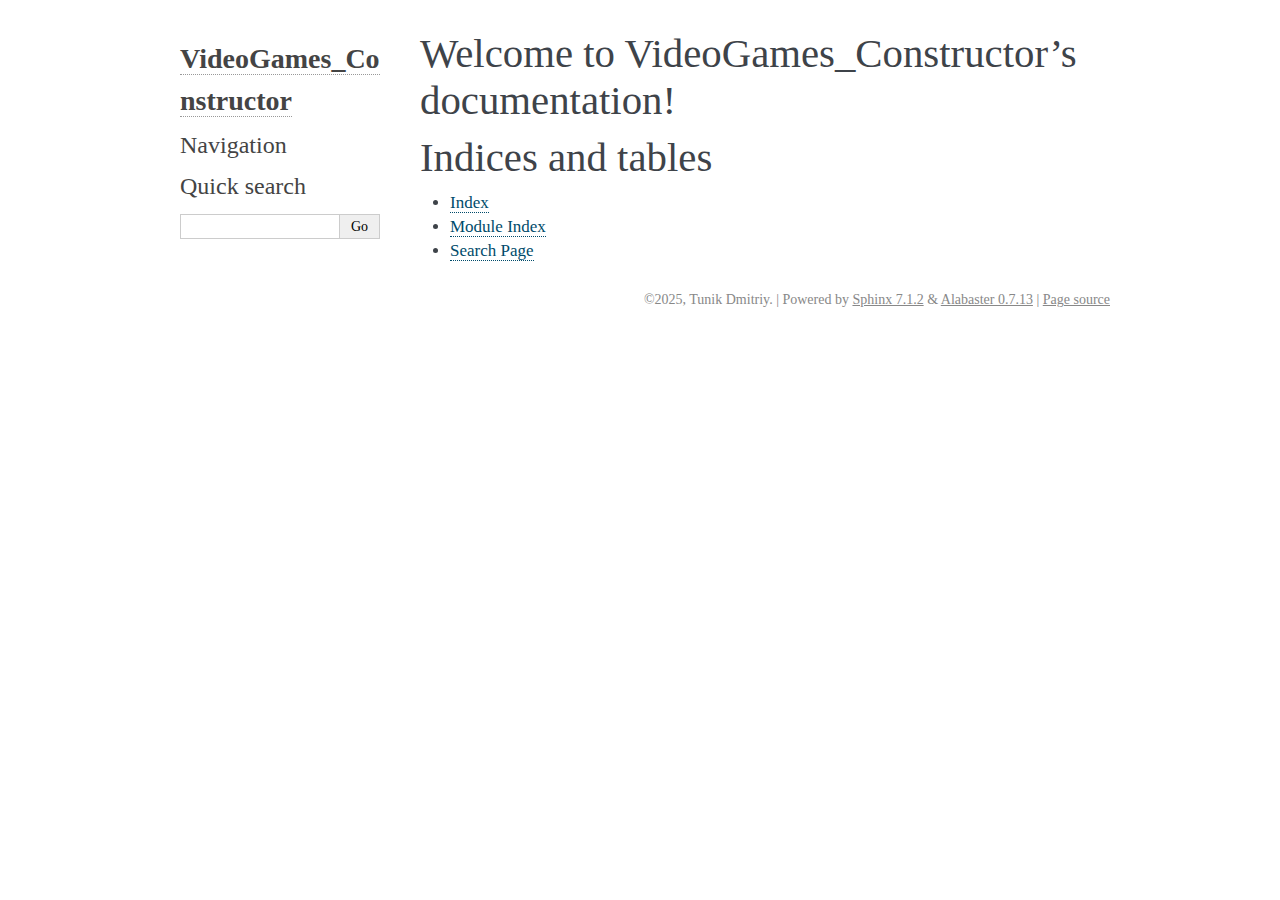
<file: html/index.html>
<!DOCTYPE html>

<html lang="en">
  <head>
    <meta charset="utf-8" />
    <meta name="viewport" content="width=device-width, initial-scale=1.0" /><meta name="viewport" content="width=device-width, initial-scale=1" />

    <title>Welcome to VideoGames_Constructor’s documentation! &#8212; VideoGames_Constructor 0.0.0,0,1 documentation</title>
    <link rel="stylesheet" type="text/css" href="_static/pygments.css?v=b3523f8e" />
    <link rel="stylesheet" type="text/css" href="_static/alabaster.css?v=039e1c02" />
    <script data-url_root="./" id="documentation_options" src="_static/documentation_options.js?v=e9cdb396"></script>
    <script src="_static/doctools.js?v=888ff710"></script>
    <script src="_static/sphinx_highlight.js?v=4825356b"></script>
    <link rel="index" title="Index" href="genindex.html" />
    <link rel="search" title="Search" href="search.html" />
   
  <link rel="stylesheet" href="_static/custom.css" type="text/css" />
  
  
  <meta name="viewport" content="width=device-width, initial-scale=0.9, maximum-scale=0.9" />

  </head><body>
  

    <div class="document">
      <div class="documentwrapper">
        <div class="bodywrapper">
          

          <div class="body" role="main">
            
  <section id="welcome-to-videogames-constructor-s-documentation">
<h1>Welcome to VideoGames_Constructor’s documentation!<a class="headerlink" href="#welcome-to-videogames-constructor-s-documentation" title="Permalink to this heading">¶</a></h1>
<div class="toctree-wrapper compound">
</div>
</section>
<section id="indices-and-tables">
<h1>Indices and tables<a class="headerlink" href="#indices-and-tables" title="Permalink to this heading">¶</a></h1>
<ul class="simple">
<li><p><a class="reference internal" href="genindex.html"><span class="std std-ref">Index</span></a></p></li>
<li><p><a class="reference internal" href="py-modindex.html"><span class="std std-ref">Module Index</span></a></p></li>
<li><p><a class="reference internal" href="search.html"><span class="std std-ref">Search Page</span></a></p></li>
</ul>
</section>


          </div>
          
        </div>
      </div>
      <div class="sphinxsidebar" role="navigation" aria-label="main navigation">
        <div class="sphinxsidebarwrapper">
<h1 class="logo"><a href="#">VideoGames_Constructor</a></h1>








<h3>Navigation</h3>

<div class="relations">
<h3>Related Topics</h3>
<ul>
  <li><a href="#">Documentation overview</a><ul>
  </ul></li>
</ul>
</div>
<div id="searchbox" style="display: none" role="search">
  <h3 id="searchlabel">Quick search</h3>
    <div class="searchformwrapper">
    <form class="search" action="search.html" method="get">
      <input type="text" name="q" aria-labelledby="searchlabel" autocomplete="off" autocorrect="off" autocapitalize="off" spellcheck="false"/>
      <input type="submit" value="Go" />
    </form>
    </div>
</div>
<script>document.getElementById('searchbox').style.display = "block"</script>








        </div>
      </div>
      <div class="clearer"></div>
    </div>
    <div class="footer">
      &copy;2025, Tunik Dmitriy.
      
      |
      Powered by <a href="http://sphinx-doc.org/">Sphinx 7.1.2</a>
      &amp; <a href="https://github.com/bitprophet/alabaster">Alabaster 0.7.13</a>
      
      |
      <a href="_sources/index.rst.txt"
          rel="nofollow">Page source</a>
    </div>

    

    
  </body>
</html>
</file>
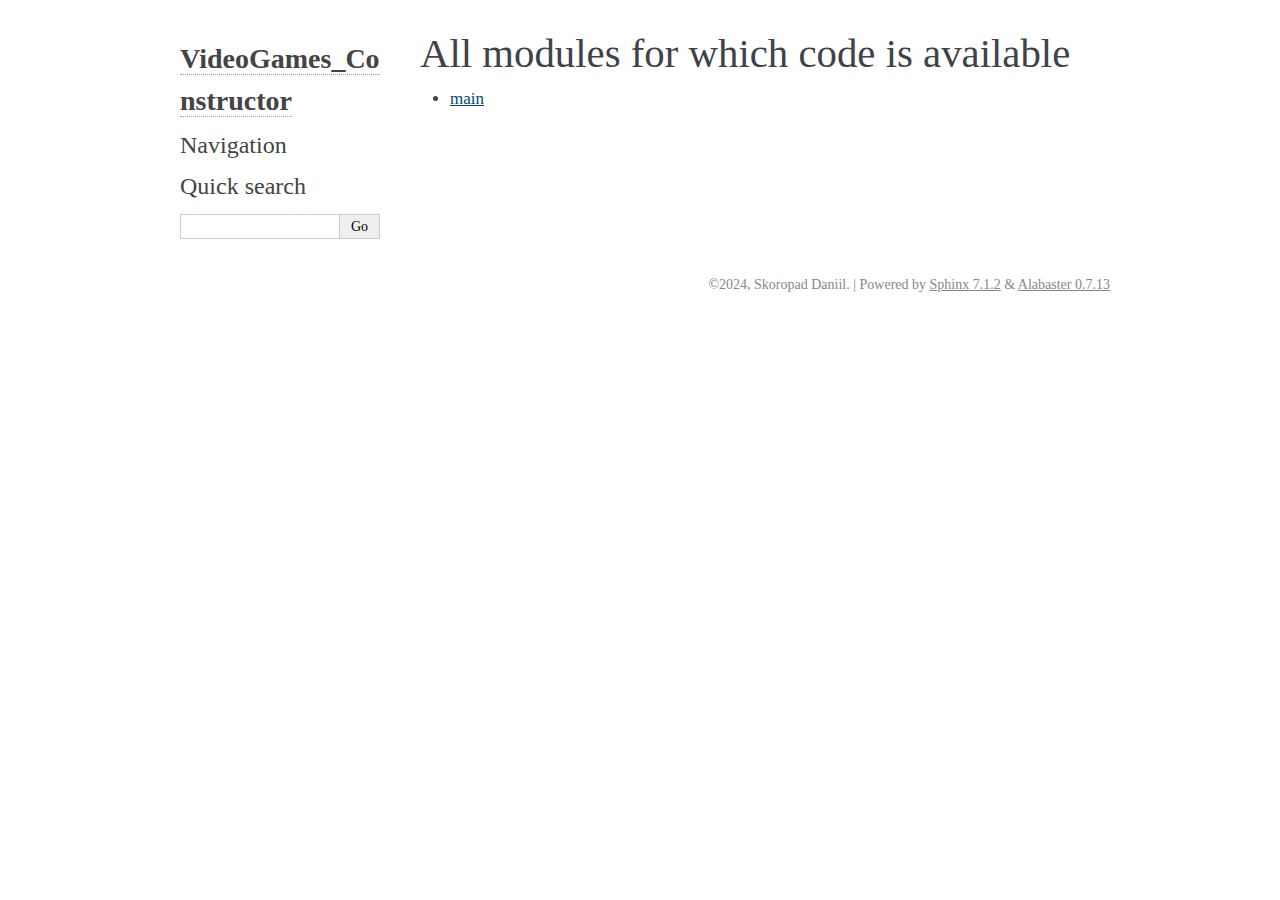
<file: html/_modules/index.html>
<!DOCTYPE html>

<html lang="en">
  <head>
    <meta charset="utf-8" />
    <meta name="viewport" content="width=device-width, initial-scale=1.0" />
    <title>Overview: module code &#8212; VideoGames_Constructor 0.0.0,0,1 documentation</title>
    <link rel="stylesheet" type="text/css" href="../_static/pygments.css?v=b3523f8e" />
    <link rel="stylesheet" type="text/css" href="../_static/alabaster.css?v=039e1c02" />
    <script data-url_root="../" id="documentation_options" src="../_static/documentation_options.js?v=e9cdb396"></script>
    <script src="../_static/doctools.js?v=888ff710"></script>
    <script src="../_static/sphinx_highlight.js?v=4825356b"></script>
    <link rel="index" title="Index" href="../genindex.html" />
    <link rel="search" title="Search" href="../search.html" />
   
  <link rel="stylesheet" href="../_static/custom.css" type="text/css" />
  
  
  <meta name="viewport" content="width=device-width, initial-scale=0.9, maximum-scale=0.9" />

  </head><body>
  

    <div class="document">
      <div class="documentwrapper">
        <div class="bodywrapper">
          

          <div class="body" role="main">
            
  <h1>All modules for which code is available</h1>
<ul><li><a href="main.html">main</a></li>
</ul>

          </div>
          
        </div>
      </div>
      <div class="sphinxsidebar" role="navigation" aria-label="main navigation">
        <div class="sphinxsidebarwrapper">
<h1 class="logo"><a href="../index.html">VideoGames_Constructor</a></h1>








<h3>Navigation</h3>

<div class="relations">
<h3>Related Topics</h3>
<ul>
  <li><a href="../index.html">Documentation overview</a><ul>
  </ul></li>
</ul>
</div>
<div id="searchbox" style="display: none" role="search">
  <h3 id="searchlabel">Quick search</h3>
    <div class="searchformwrapper">
    <form class="search" action="../search.html" method="get">
      <input type="text" name="q" aria-labelledby="searchlabel" autocomplete="off" autocorrect="off" autocapitalize="off" spellcheck="false"/>
      <input type="submit" value="Go" />
    </form>
    </div>
</div>
<script>document.getElementById('searchbox').style.display = "block"</script>








        </div>
      </div>
      <div class="clearer"></div>
    </div>
    <div class="footer">
      &copy;2024, Skoropad Daniil.
      
      |
      Powered by <a href="http://sphinx-doc.org/">Sphinx 7.1.2</a>
      &amp; <a href="https://github.com/bitprophet/alabaster">Alabaster 0.7.13</a>
      
    </div>

    

    
  </body>
</html>
</file>
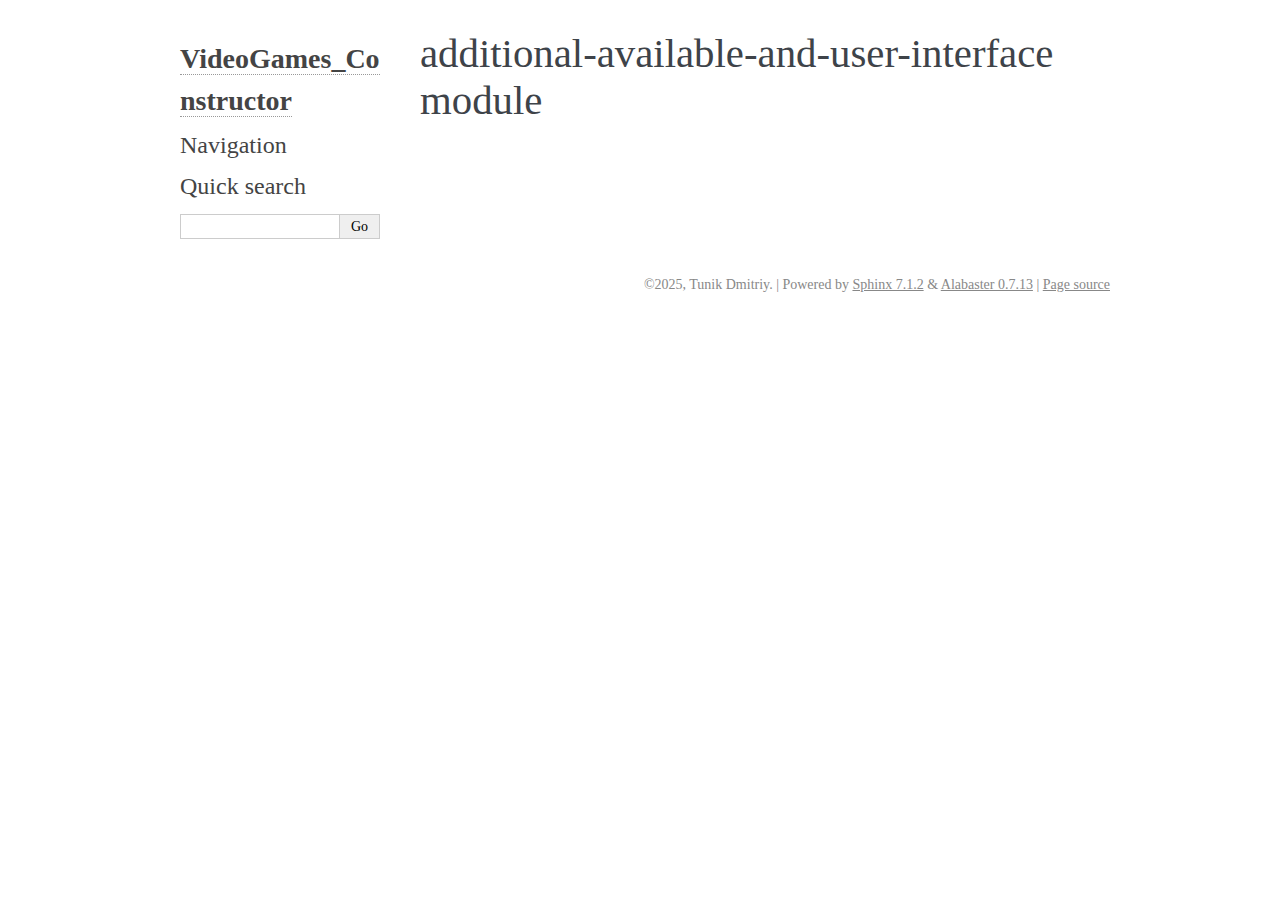
<file: html/additional-available-and-user-interface.html>
<!DOCTYPE html>

<html lang="en">
  <head>
    <meta charset="utf-8" />
    <meta name="viewport" content="width=device-width, initial-scale=1.0" /><meta name="viewport" content="width=device-width, initial-scale=1" />

    <title>additional-available-and-user-interface module &#8212; VideoGames_Constructor 0.0.0,0,1 documentation</title>
    <link rel="stylesheet" type="text/css" href="_static/pygments.css?v=b3523f8e" />
    <link rel="stylesheet" type="text/css" href="_static/alabaster.css?v=039e1c02" />
    <script data-url_root="./" id="documentation_options" src="_static/documentation_options.js?v=e9cdb396"></script>
    <script src="_static/doctools.js?v=888ff710"></script>
    <script src="_static/sphinx_highlight.js?v=4825356b"></script>
    <link rel="index" title="Index" href="genindex.html" />
    <link rel="search" title="Search" href="search.html" />
   
  <link rel="stylesheet" href="_static/custom.css" type="text/css" />
  
  
  <meta name="viewport" content="width=device-width, initial-scale=0.9, maximum-scale=0.9" />

  </head><body>
  

    <div class="document">
      <div class="documentwrapper">
        <div class="bodywrapper">
          

          <div class="body" role="main">
            
  <section id="additional-available-and-user-interface-module">
<h1>additional-available-and-user-interface module<a class="headerlink" href="#additional-available-and-user-interface-module" title="Permalink to this heading">¶</a></h1>
</section>


          </div>
          
        </div>
      </div>
      <div class="sphinxsidebar" role="navigation" aria-label="main navigation">
        <div class="sphinxsidebarwrapper">
<h1 class="logo"><a href="index.html">VideoGames_Constructor</a></h1>








<h3>Navigation</h3>

<div class="relations">
<h3>Related Topics</h3>
<ul>
  <li><a href="index.html">Documentation overview</a><ul>
  </ul></li>
</ul>
</div>
<div id="searchbox" style="display: none" role="search">
  <h3 id="searchlabel">Quick search</h3>
    <div class="searchformwrapper">
    <form class="search" action="search.html" method="get">
      <input type="text" name="q" aria-labelledby="searchlabel" autocomplete="off" autocorrect="off" autocapitalize="off" spellcheck="false"/>
      <input type="submit" value="Go" />
    </form>
    </div>
</div>
<script>document.getElementById('searchbox').style.display = "block"</script>








        </div>
      </div>
      <div class="clearer"></div>
    </div>
    <div class="footer">
      &copy;2025, Tunik Dmitriy.
      
      |
      Powered by <a href="http://sphinx-doc.org/">Sphinx 7.1.2</a>
      &amp; <a href="https://github.com/bitprophet/alabaster">Alabaster 0.7.13</a>
      
      |
      <a href="_sources/additional-available-and-user-interface.rst.txt"
          rel="nofollow">Page source</a>
    </div>

    

    
  </body>
</html>
</file>
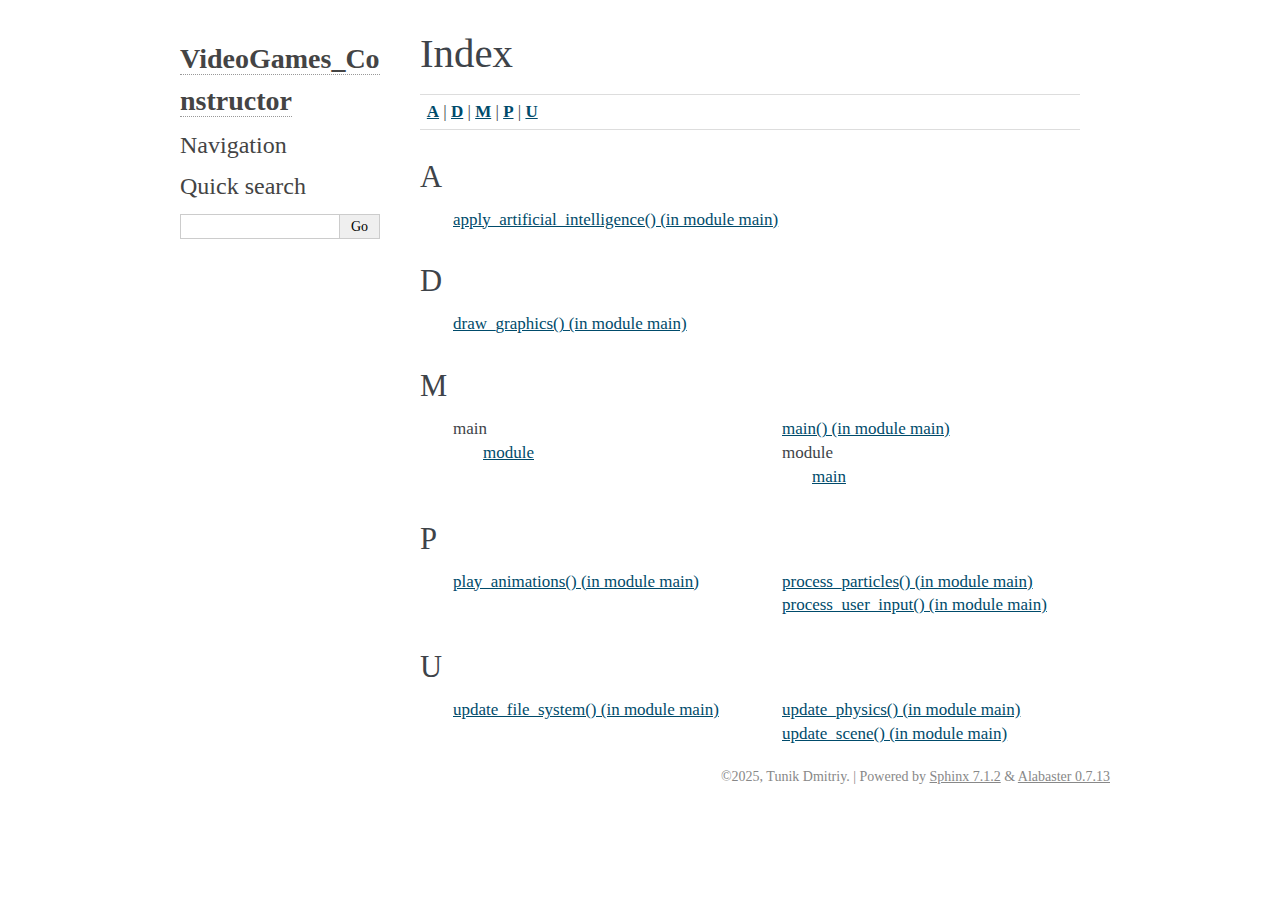
<file: html/genindex.html>
<!DOCTYPE html>

<html lang="en">
  <head>
    <meta charset="utf-8" />
    <meta name="viewport" content="width=device-width, initial-scale=1.0" />
    <title>Index &#8212; VideoGames_Constructor 0.0.0,0,1 documentation</title>
    <link rel="stylesheet" type="text/css" href="_static/pygments.css?v=b3523f8e" />
    <link rel="stylesheet" type="text/css" href="_static/alabaster.css?v=039e1c02" />
    <script data-url_root="./" id="documentation_options" src="_static/documentation_options.js?v=e9cdb396"></script>
    <script src="_static/doctools.js?v=888ff710"></script>
    <script src="_static/sphinx_highlight.js?v=4825356b"></script>
    <link rel="index" title="Index" href="#" />
    <link rel="search" title="Search" href="search.html" />
   
  <link rel="stylesheet" href="_static/custom.css" type="text/css" />
  
  
  <meta name="viewport" content="width=device-width, initial-scale=0.9, maximum-scale=0.9" />

  </head><body>
  

    <div class="document">
      <div class="documentwrapper">
        <div class="bodywrapper">
          

          <div class="body" role="main">
            

<h1 id="index">Index</h1>

<div class="genindex-jumpbox">
 <a href="#A"><strong>A</strong></a>
 | <a href="#D"><strong>D</strong></a>
 | <a href="#M"><strong>M</strong></a>
 | <a href="#P"><strong>P</strong></a>
 | <a href="#U"><strong>U</strong></a>
 
</div>
<h2 id="A">A</h2>
<table style="width: 100%" class="indextable genindextable"><tr>
  <td style="width: 33%; vertical-align: top;"><ul>
      <li><a href="main.html#main.apply_artificial_intelligence">apply_artificial_intelligence() (in module main)</a>
</li>
  </ul></td>
</tr></table>

<h2 id="D">D</h2>
<table style="width: 100%" class="indextable genindextable"><tr>
  <td style="width: 33%; vertical-align: top;"><ul>
      <li><a href="main.html#main.draw_graphics">draw_graphics() (in module main)</a>
</li>
  </ul></td>
</tr></table>

<h2 id="M">M</h2>
<table style="width: 100%" class="indextable genindextable"><tr>
  <td style="width: 33%; vertical-align: top;"><ul>
      <li>
    main

      <ul>
        <li><a href="main.html#module-main">module</a>
</li>
      </ul></li>
  </ul></td>
  <td style="width: 33%; vertical-align: top;"><ul>
      <li><a href="main.html#main.main">main() (in module main)</a>
</li>
      <li>
    module

      <ul>
        <li><a href="main.html#module-main">main</a>
</li>
      </ul></li>
  </ul></td>
</tr></table>

<h2 id="P">P</h2>
<table style="width: 100%" class="indextable genindextable"><tr>
  <td style="width: 33%; vertical-align: top;"><ul>
      <li><a href="main.html#main.play_animations">play_animations() (in module main)</a>
</li>
  </ul></td>
  <td style="width: 33%; vertical-align: top;"><ul>
      <li><a href="main.html#main.process_particles">process_particles() (in module main)</a>
</li>
      <li><a href="main.html#main.process_user_input">process_user_input() (in module main)</a>
</li>
  </ul></td>
</tr></table>

<h2 id="U">U</h2>
<table style="width: 100%" class="indextable genindextable"><tr>
  <td style="width: 33%; vertical-align: top;"><ul>
      <li><a href="main.html#main.update_file_system">update_file_system() (in module main)</a>
</li>
  </ul></td>
  <td style="width: 33%; vertical-align: top;"><ul>
      <li><a href="main.html#main.update_physics">update_physics() (in module main)</a>
</li>
      <li><a href="main.html#main.update_scene">update_scene() (in module main)</a>
</li>
  </ul></td>
</tr></table>



          </div>
          
        </div>
      </div>
      <div class="sphinxsidebar" role="navigation" aria-label="main navigation">
        <div class="sphinxsidebarwrapper">
<h1 class="logo"><a href="index.html">VideoGames_Constructor</a></h1>








<h3>Navigation</h3>

<div class="relations">
<h3>Related Topics</h3>
<ul>
  <li><a href="index.html">Documentation overview</a><ul>
  </ul></li>
</ul>
</div>
<div id="searchbox" style="display: none" role="search">
  <h3 id="searchlabel">Quick search</h3>
    <div class="searchformwrapper">
    <form class="search" action="search.html" method="get">
      <input type="text" name="q" aria-labelledby="searchlabel" autocomplete="off" autocorrect="off" autocapitalize="off" spellcheck="false"/>
      <input type="submit" value="Go" />
    </form>
    </div>
</div>
<script>document.getElementById('searchbox').style.display = "block"</script>








        </div>
      </div>
      <div class="clearer"></div>
    </div>
    <div class="footer">
      &copy;2025, Tunik Dmitriy.
      
      |
      Powered by <a href="http://sphinx-doc.org/">Sphinx 7.1.2</a>
      &amp; <a href="https://github.com/bitprophet/alabaster">Alabaster 0.7.13</a>
      
    </div>

    

    
  </body>
</html>
</file>
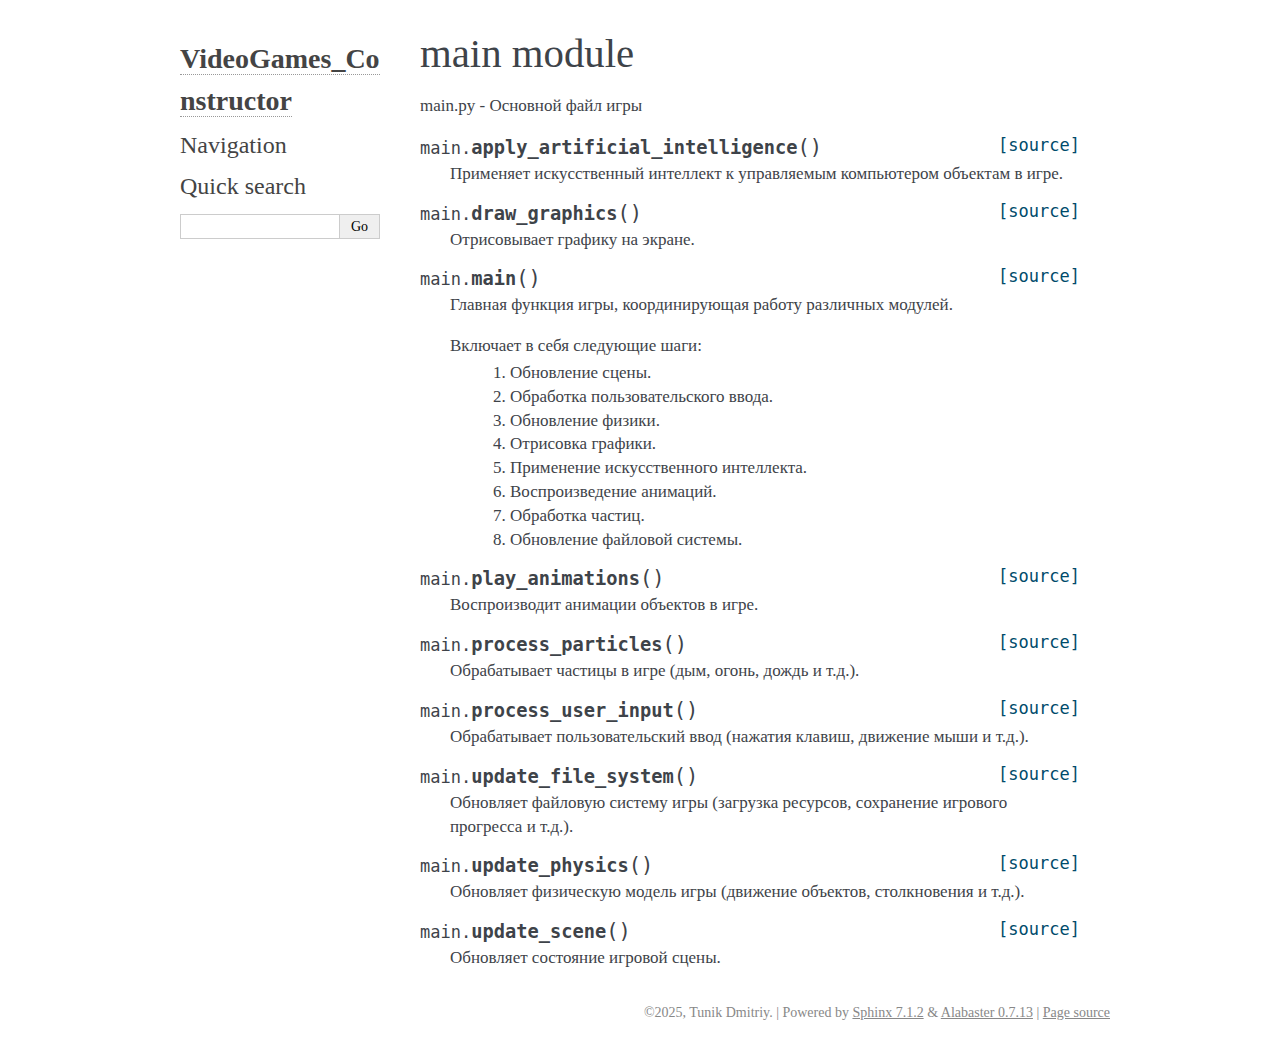
<file: html/main.html>
<!DOCTYPE html>

<html lang="en">
  <head>
    <meta charset="utf-8" />
    <meta name="viewport" content="width=device-width, initial-scale=1.0" /><meta name="viewport" content="width=device-width, initial-scale=1" />

    <title>main module &#8212; VideoGames_Constructor 0.0.0,0,1 documentation</title>
    <link rel="stylesheet" type="text/css" href="_static/pygments.css?v=b3523f8e" />
    <link rel="stylesheet" type="text/css" href="_static/alabaster.css?v=039e1c02" />
    <script data-url_root="./" id="documentation_options" src="_static/documentation_options.js?v=e9cdb396"></script>
    <script src="_static/doctools.js?v=888ff710"></script>
    <script src="_static/sphinx_highlight.js?v=4825356b"></script>
    <link rel="index" title="Index" href="genindex.html" />
    <link rel="search" title="Search" href="search.html" />
   
  <link rel="stylesheet" href="_static/custom.css" type="text/css" />
  
  
  <meta name="viewport" content="width=device-width, initial-scale=0.9, maximum-scale=0.9" />

  </head><body>
  

    <div class="document">
      <div class="documentwrapper">
        <div class="bodywrapper">
          

          <div class="body" role="main">
            
  <section id="module-main">
<span id="main-module"></span><h1>main module<a class="headerlink" href="#module-main" title="Permalink to this heading">¶</a></h1>
<p>main.py - Основной файл игры</p>
<dl class="py function">
<dt class="sig sig-object py" id="main.apply_artificial_intelligence">
<span class="sig-prename descclassname"><span class="pre">main.</span></span><span class="sig-name descname"><span class="pre">apply_artificial_intelligence</span></span><span class="sig-paren">(</span><span class="sig-paren">)</span><a class="reference internal" href="_modules/main.html#apply_artificial_intelligence"><span class="viewcode-link"><span class="pre">[source]</span></span></a><a class="headerlink" href="#main.apply_artificial_intelligence" title="Permalink to this definition">¶</a></dt>
<dd><p>Применяет искусственный интеллект к управляемым компьютером объектам в игре.</p>
</dd></dl>

<dl class="py function">
<dt class="sig sig-object py" id="main.draw_graphics">
<span class="sig-prename descclassname"><span class="pre">main.</span></span><span class="sig-name descname"><span class="pre">draw_graphics</span></span><span class="sig-paren">(</span><span class="sig-paren">)</span><a class="reference internal" href="_modules/main.html#draw_graphics"><span class="viewcode-link"><span class="pre">[source]</span></span></a><a class="headerlink" href="#main.draw_graphics" title="Permalink to this definition">¶</a></dt>
<dd><p>Отрисовывает графику на экране.</p>
</dd></dl>

<dl class="py function">
<dt class="sig sig-object py" id="main.main">
<span class="sig-prename descclassname"><span class="pre">main.</span></span><span class="sig-name descname"><span class="pre">main</span></span><span class="sig-paren">(</span><span class="sig-paren">)</span><a class="reference internal" href="_modules/main.html#main"><span class="viewcode-link"><span class="pre">[source]</span></span></a><a class="headerlink" href="#main.main" title="Permalink to this definition">¶</a></dt>
<dd><p>Главная функция игры, координирующая работу различных модулей.</p>
<dl class="simple">
<dt>Включает в себя следующие шаги:</dt><dd><ol class="arabic simple">
<li><p>Обновление сцены.</p></li>
<li><p>Обработка пользовательского ввода.</p></li>
<li><p>Обновление физики.</p></li>
<li><p>Отрисовка графики.</p></li>
<li><p>Применение искусственного интеллекта.</p></li>
<li><p>Воспроизведение анимаций.</p></li>
<li><p>Обработка частиц.</p></li>
<li><p>Обновление файловой системы.</p></li>
</ol>
</dd>
</dl>
</dd></dl>

<dl class="py function">
<dt class="sig sig-object py" id="main.play_animations">
<span class="sig-prename descclassname"><span class="pre">main.</span></span><span class="sig-name descname"><span class="pre">play_animations</span></span><span class="sig-paren">(</span><span class="sig-paren">)</span><a class="reference internal" href="_modules/main.html#play_animations"><span class="viewcode-link"><span class="pre">[source]</span></span></a><a class="headerlink" href="#main.play_animations" title="Permalink to this definition">¶</a></dt>
<dd><p>Воспроизводит анимации объектов в игре.</p>
</dd></dl>

<dl class="py function">
<dt class="sig sig-object py" id="main.process_particles">
<span class="sig-prename descclassname"><span class="pre">main.</span></span><span class="sig-name descname"><span class="pre">process_particles</span></span><span class="sig-paren">(</span><span class="sig-paren">)</span><a class="reference internal" href="_modules/main.html#process_particles"><span class="viewcode-link"><span class="pre">[source]</span></span></a><a class="headerlink" href="#main.process_particles" title="Permalink to this definition">¶</a></dt>
<dd><p>Обрабатывает частицы в игре (дым, огонь, дождь и т.д.).</p>
</dd></dl>

<dl class="py function">
<dt class="sig sig-object py" id="main.process_user_input">
<span class="sig-prename descclassname"><span class="pre">main.</span></span><span class="sig-name descname"><span class="pre">process_user_input</span></span><span class="sig-paren">(</span><span class="sig-paren">)</span><a class="reference internal" href="_modules/main.html#process_user_input"><span class="viewcode-link"><span class="pre">[source]</span></span></a><a class="headerlink" href="#main.process_user_input" title="Permalink to this definition">¶</a></dt>
<dd><p>Обрабатывает пользовательский ввод (нажатия клавиш, движение мыши и т.д.).</p>
</dd></dl>

<dl class="py function">
<dt class="sig sig-object py" id="main.update_file_system">
<span class="sig-prename descclassname"><span class="pre">main.</span></span><span class="sig-name descname"><span class="pre">update_file_system</span></span><span class="sig-paren">(</span><span class="sig-paren">)</span><a class="reference internal" href="_modules/main.html#update_file_system"><span class="viewcode-link"><span class="pre">[source]</span></span></a><a class="headerlink" href="#main.update_file_system" title="Permalink to this definition">¶</a></dt>
<dd><p>Обновляет файловую систему игры (загрузка ресурсов, сохранение игрового прогресса и т.д.).</p>
</dd></dl>

<dl class="py function">
<dt class="sig sig-object py" id="main.update_physics">
<span class="sig-prename descclassname"><span class="pre">main.</span></span><span class="sig-name descname"><span class="pre">update_physics</span></span><span class="sig-paren">(</span><span class="sig-paren">)</span><a class="reference internal" href="_modules/main.html#update_physics"><span class="viewcode-link"><span class="pre">[source]</span></span></a><a class="headerlink" href="#main.update_physics" title="Permalink to this definition">¶</a></dt>
<dd><p>Обновляет физическую модель игры (движение объектов, столкновения и т.д.).</p>
</dd></dl>

<dl class="py function">
<dt class="sig sig-object py" id="main.update_scene">
<span class="sig-prename descclassname"><span class="pre">main.</span></span><span class="sig-name descname"><span class="pre">update_scene</span></span><span class="sig-paren">(</span><span class="sig-paren">)</span><a class="reference internal" href="_modules/main.html#update_scene"><span class="viewcode-link"><span class="pre">[source]</span></span></a><a class="headerlink" href="#main.update_scene" title="Permalink to this definition">¶</a></dt>
<dd><p>Обновляет состояние игровой сцены.</p>
</dd></dl>

</section>


          </div>
          
        </div>
      </div>
      <div class="sphinxsidebar" role="navigation" aria-label="main navigation">
        <div class="sphinxsidebarwrapper">
<h1 class="logo"><a href="index.html">VideoGames_Constructor</a></h1>








<h3>Navigation</h3>

<div class="relations">
<h3>Related Topics</h3>
<ul>
  <li><a href="index.html">Documentation overview</a><ul>
  </ul></li>
</ul>
</div>
<div id="searchbox" style="display: none" role="search">
  <h3 id="searchlabel">Quick search</h3>
    <div class="searchformwrapper">
    <form class="search" action="search.html" method="get">
      <input type="text" name="q" aria-labelledby="searchlabel" autocomplete="off" autocorrect="off" autocapitalize="off" spellcheck="false"/>
      <input type="submit" value="Go" />
    </form>
    </div>
</div>
<script>document.getElementById('searchbox').style.display = "block"</script>








        </div>
      </div>
      <div class="clearer"></div>
    </div>
    <div class="footer">
      &copy;2025, Tunik Dmitriy.
      
      |
      Powered by <a href="http://sphinx-doc.org/">Sphinx 7.1.2</a>
      &amp; <a href="https://github.com/bitprophet/alabaster">Alabaster 0.7.13</a>
      
      |
      <a href="_sources/main.rst.txt"
          rel="nofollow">Page source</a>
    </div>

    

    
  </body>
</html>
</file>
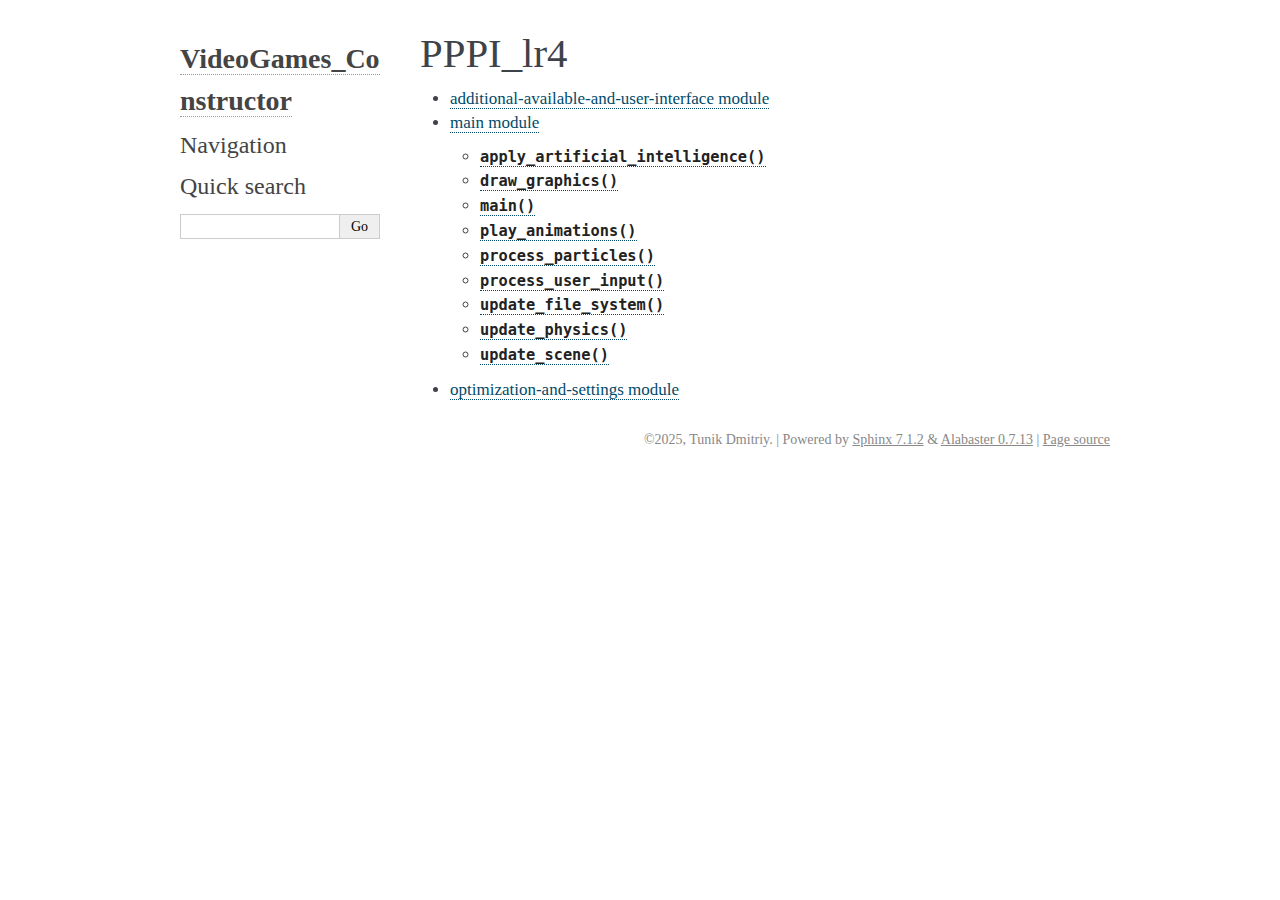
<file: html/modules.html>
<!DOCTYPE html>

<html lang="en">
  <head>
    <meta charset="utf-8" />
    <meta name="viewport" content="width=device-width, initial-scale=1.0" /><meta name="viewport" content="width=device-width, initial-scale=1" />

    <title>PPPI_lr4 &#8212; VideoGames_Constructor 0.0.0,0,1 documentation</title>
    <link rel="stylesheet" type="text/css" href="_static/pygments.css?v=b3523f8e" />
    <link rel="stylesheet" type="text/css" href="_static/alabaster.css?v=039e1c02" />
    <script data-url_root="./" id="documentation_options" src="_static/documentation_options.js?v=e9cdb396"></script>
    <script src="_static/doctools.js?v=888ff710"></script>
    <script src="_static/sphinx_highlight.js?v=4825356b"></script>
    <link rel="index" title="Index" href="genindex.html" />
    <link rel="search" title="Search" href="search.html" />
   
  <link rel="stylesheet" href="_static/custom.css" type="text/css" />
  
  
  <meta name="viewport" content="width=device-width, initial-scale=0.9, maximum-scale=0.9" />

  </head><body>
  

    <div class="document">
      <div class="documentwrapper">
        <div class="bodywrapper">
          

          <div class="body" role="main">
            
  <section id="pppi-lr4">
<h1>PPPI_lr4<a class="headerlink" href="#pppi-lr4" title="Permalink to this heading">¶</a></h1>
<div class="toctree-wrapper compound">
<ul>
<li class="toctree-l1"><a class="reference internal" href="additional-available-and-user-interface.html">additional-available-and-user-interface module</a></li>
<li class="toctree-l1"><a class="reference internal" href="main.html">main module</a><ul>
<li class="toctree-l2"><a class="reference internal" href="main.html#main.apply_artificial_intelligence"><code class="docutils literal notranslate"><span class="pre">apply_artificial_intelligence()</span></code></a></li>
<li class="toctree-l2"><a class="reference internal" href="main.html#main.draw_graphics"><code class="docutils literal notranslate"><span class="pre">draw_graphics()</span></code></a></li>
<li class="toctree-l2"><a class="reference internal" href="main.html#main.main"><code class="docutils literal notranslate"><span class="pre">main()</span></code></a></li>
<li class="toctree-l2"><a class="reference internal" href="main.html#main.play_animations"><code class="docutils literal notranslate"><span class="pre">play_animations()</span></code></a></li>
<li class="toctree-l2"><a class="reference internal" href="main.html#main.process_particles"><code class="docutils literal notranslate"><span class="pre">process_particles()</span></code></a></li>
<li class="toctree-l2"><a class="reference internal" href="main.html#main.process_user_input"><code class="docutils literal notranslate"><span class="pre">process_user_input()</span></code></a></li>
<li class="toctree-l2"><a class="reference internal" href="main.html#main.update_file_system"><code class="docutils literal notranslate"><span class="pre">update_file_system()</span></code></a></li>
<li class="toctree-l2"><a class="reference internal" href="main.html#main.update_physics"><code class="docutils literal notranslate"><span class="pre">update_physics()</span></code></a></li>
<li class="toctree-l2"><a class="reference internal" href="main.html#main.update_scene"><code class="docutils literal notranslate"><span class="pre">update_scene()</span></code></a></li>
</ul>
</li>
<li class="toctree-l1"><a class="reference internal" href="optimization-and-settings.html">optimization-and-settings module</a></li>
</ul>
</div>
</section>


          </div>
          
        </div>
      </div>
      <div class="sphinxsidebar" role="navigation" aria-label="main navigation">
        <div class="sphinxsidebarwrapper">
<h1 class="logo"><a href="index.html">VideoGames_Constructor</a></h1>








<h3>Navigation</h3>

<div class="relations">
<h3>Related Topics</h3>
<ul>
  <li><a href="index.html">Documentation overview</a><ul>
  </ul></li>
</ul>
</div>
<div id="searchbox" style="display: none" role="search">
  <h3 id="searchlabel">Quick search</h3>
    <div class="searchformwrapper">
    <form class="search" action="search.html" method="get">
      <input type="text" name="q" aria-labelledby="searchlabel" autocomplete="off" autocorrect="off" autocapitalize="off" spellcheck="false"/>
      <input type="submit" value="Go" />
    </form>
    </div>
</div>
<script>document.getElementById('searchbox').style.display = "block"</script>








        </div>
      </div>
      <div class="clearer"></div>
    </div>
    <div class="footer">
      &copy;2025, Tunik Dmitriy.
      
      |
      Powered by <a href="http://sphinx-doc.org/">Sphinx 7.1.2</a>
      &amp; <a href="https://github.com/bitprophet/alabaster">Alabaster 0.7.13</a>
      
      |
      <a href="_sources/modules.rst.txt"
          rel="nofollow">Page source</a>
    </div>

    

    
  </body>
</html>
</file>
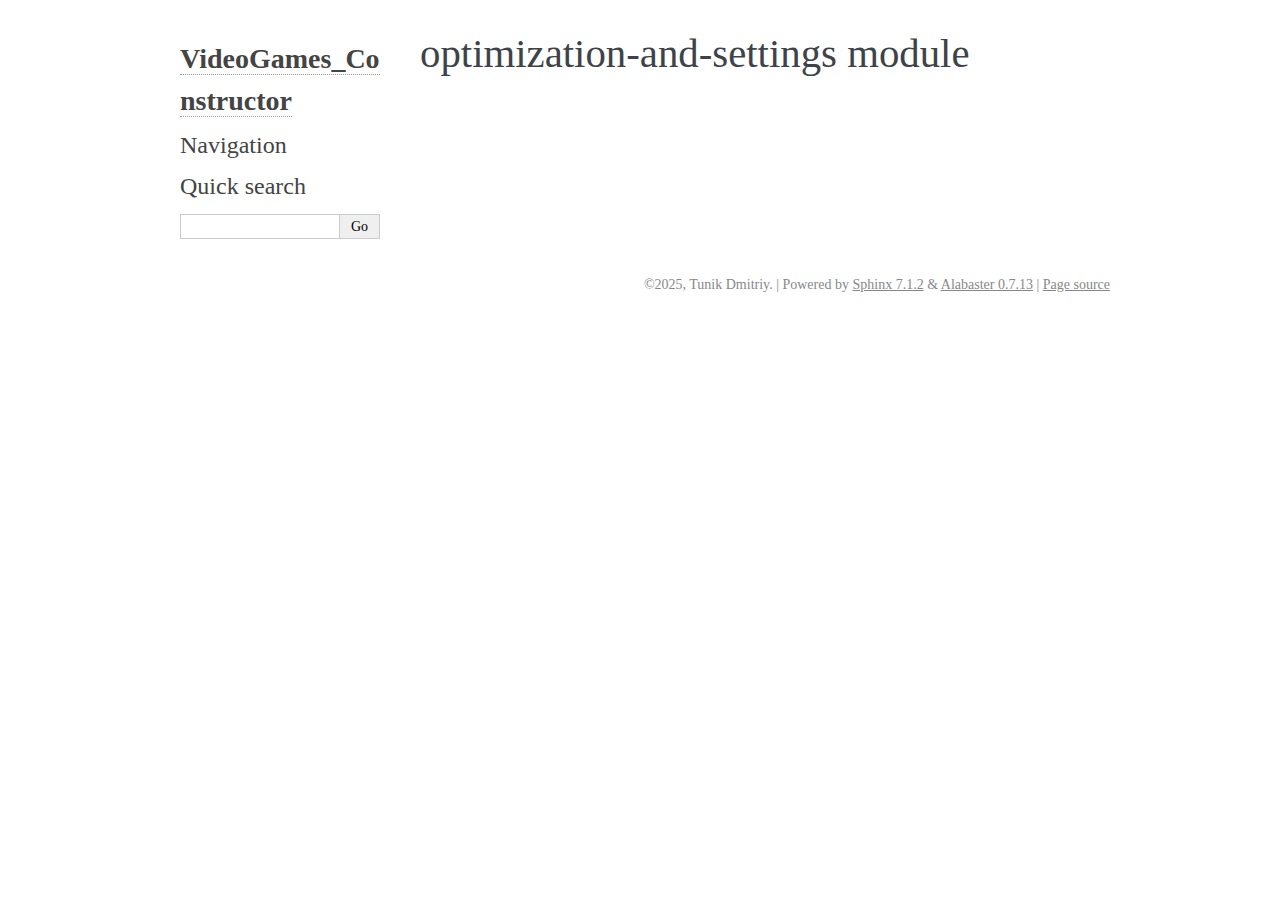
<file: html/optimization-and-settings.html>
<!DOCTYPE html>

<html lang="en">
  <head>
    <meta charset="utf-8" />
    <meta name="viewport" content="width=device-width, initial-scale=1.0" /><meta name="viewport" content="width=device-width, initial-scale=1" />

    <title>optimization-and-settings module &#8212; VideoGames_Constructor 0.0.0,0,1 documentation</title>
    <link rel="stylesheet" type="text/css" href="_static/pygments.css?v=b3523f8e" />
    <link rel="stylesheet" type="text/css" href="_static/alabaster.css?v=039e1c02" />
    <script data-url_root="./" id="documentation_options" src="_static/documentation_options.js?v=e9cdb396"></script>
    <script src="_static/doctools.js?v=888ff710"></script>
    <script src="_static/sphinx_highlight.js?v=4825356b"></script>
    <link rel="index" title="Index" href="genindex.html" />
    <link rel="search" title="Search" href="search.html" />
   
  <link rel="stylesheet" href="_static/custom.css" type="text/css" />
  
  
  <meta name="viewport" content="width=device-width, initial-scale=0.9, maximum-scale=0.9" />

  </head><body>
  

    <div class="document">
      <div class="documentwrapper">
        <div class="bodywrapper">
          

          <div class="body" role="main">
            
  <section id="optimization-and-settings-module">
<h1>optimization-and-settings module<a class="headerlink" href="#optimization-and-settings-module" title="Permalink to this heading">¶</a></h1>
</section>


          </div>
          
        </div>
      </div>
      <div class="sphinxsidebar" role="navigation" aria-label="main navigation">
        <div class="sphinxsidebarwrapper">
<h1 class="logo"><a href="index.html">VideoGames_Constructor</a></h1>








<h3>Navigation</h3>

<div class="relations">
<h3>Related Topics</h3>
<ul>
  <li><a href="index.html">Documentation overview</a><ul>
  </ul></li>
</ul>
</div>
<div id="searchbox" style="display: none" role="search">
  <h3 id="searchlabel">Quick search</h3>
    <div class="searchformwrapper">
    <form class="search" action="search.html" method="get">
      <input type="text" name="q" aria-labelledby="searchlabel" autocomplete="off" autocorrect="off" autocapitalize="off" spellcheck="false"/>
      <input type="submit" value="Go" />
    </form>
    </div>
</div>
<script>document.getElementById('searchbox').style.display = "block"</script>








        </div>
      </div>
      <div class="clearer"></div>
    </div>
    <div class="footer">
      &copy;2025, Tunik Dmitriy.
      
      |
      Powered by <a href="http://sphinx-doc.org/">Sphinx 7.1.2</a>
      &amp; <a href="https://github.com/bitprophet/alabaster">Alabaster 0.7.13</a>
      
      |
      <a href="_sources/optimization-and-settings.rst.txt"
          rel="nofollow">Page source</a>
    </div>

    

    
  </body>
</html>
</file>
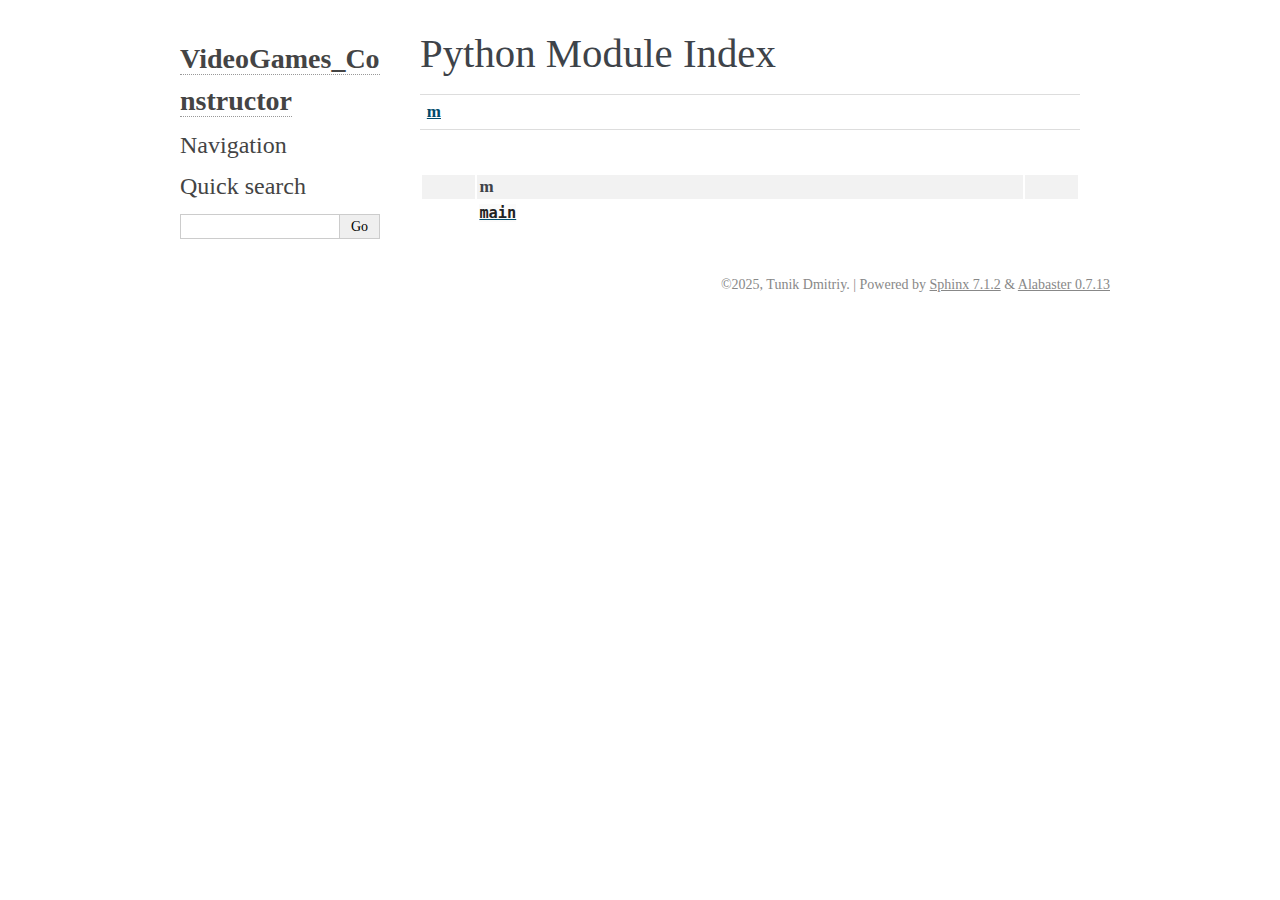
<file: html/py-modindex.html>
<!DOCTYPE html>

<html lang="en">
  <head>
    <meta charset="utf-8" />
    <meta name="viewport" content="width=device-width, initial-scale=1.0" />
    <title>Python Module Index &#8212; VideoGames_Constructor 0.0.0,0,1 documentation</title>
    <link rel="stylesheet" type="text/css" href="_static/pygments.css?v=b3523f8e" />
    <link rel="stylesheet" type="text/css" href="_static/alabaster.css?v=039e1c02" />
    <script data-url_root="./" id="documentation_options" src="_static/documentation_options.js?v=e9cdb396"></script>
    <script src="_static/doctools.js?v=888ff710"></script>
    <script src="_static/sphinx_highlight.js?v=4825356b"></script>
    <link rel="index" title="Index" href="genindex.html" />
    <link rel="search" title="Search" href="search.html" />

   
  <link rel="stylesheet" href="_static/custom.css" type="text/css" />
  
  
  <meta name="viewport" content="width=device-width, initial-scale=0.9, maximum-scale=0.9" />


    <script>
      DOCUMENTATION_OPTIONS.COLLAPSE_INDEX = true;
    </script>


  </head><body>
  

    <div class="document">
      <div class="documentwrapper">
        <div class="bodywrapper">
          

          <div class="body" role="main">
            

   <h1>Python Module Index</h1>

   <div class="modindex-jumpbox">
   <a href="#cap-m"><strong>m</strong></a>
   </div>

   <table class="indextable modindextable">
     <tr class="pcap"><td></td><td>&#160;</td><td></td></tr>
     <tr class="cap" id="cap-m"><td></td><td>
       <strong>m</strong></td><td></td></tr>
     <tr>
       <td></td>
       <td>
       <a href="main.html#module-main"><code class="xref">main</code></a></td><td>
       <em></em></td></tr>
   </table>


          </div>
          
        </div>
      </div>
      <div class="sphinxsidebar" role="navigation" aria-label="main navigation">
        <div class="sphinxsidebarwrapper">
<h1 class="logo"><a href="index.html">VideoGames_Constructor</a></h1>








<h3>Navigation</h3>

<div class="relations">
<h3>Related Topics</h3>
<ul>
  <li><a href="index.html">Documentation overview</a><ul>
  </ul></li>
</ul>
</div>
<div id="searchbox" style="display: none" role="search">
  <h3 id="searchlabel">Quick search</h3>
    <div class="searchformwrapper">
    <form class="search" action="search.html" method="get">
      <input type="text" name="q" aria-labelledby="searchlabel" autocomplete="off" autocorrect="off" autocapitalize="off" spellcheck="false"/>
      <input type="submit" value="Go" />
    </form>
    </div>
</div>
<script>document.getElementById('searchbox').style.display = "block"</script>








        </div>
      </div>
      <div class="clearer"></div>
    </div>
    <div class="footer">
      &copy;2025, Tunik Dmitriy.
      
      |
      Powered by <a href="http://sphinx-doc.org/">Sphinx 7.1.2</a>
      &amp; <a href="https://github.com/bitprophet/alabaster">Alabaster 0.7.13</a>
      
    </div>

    

    
  </body>
</html>
</file>
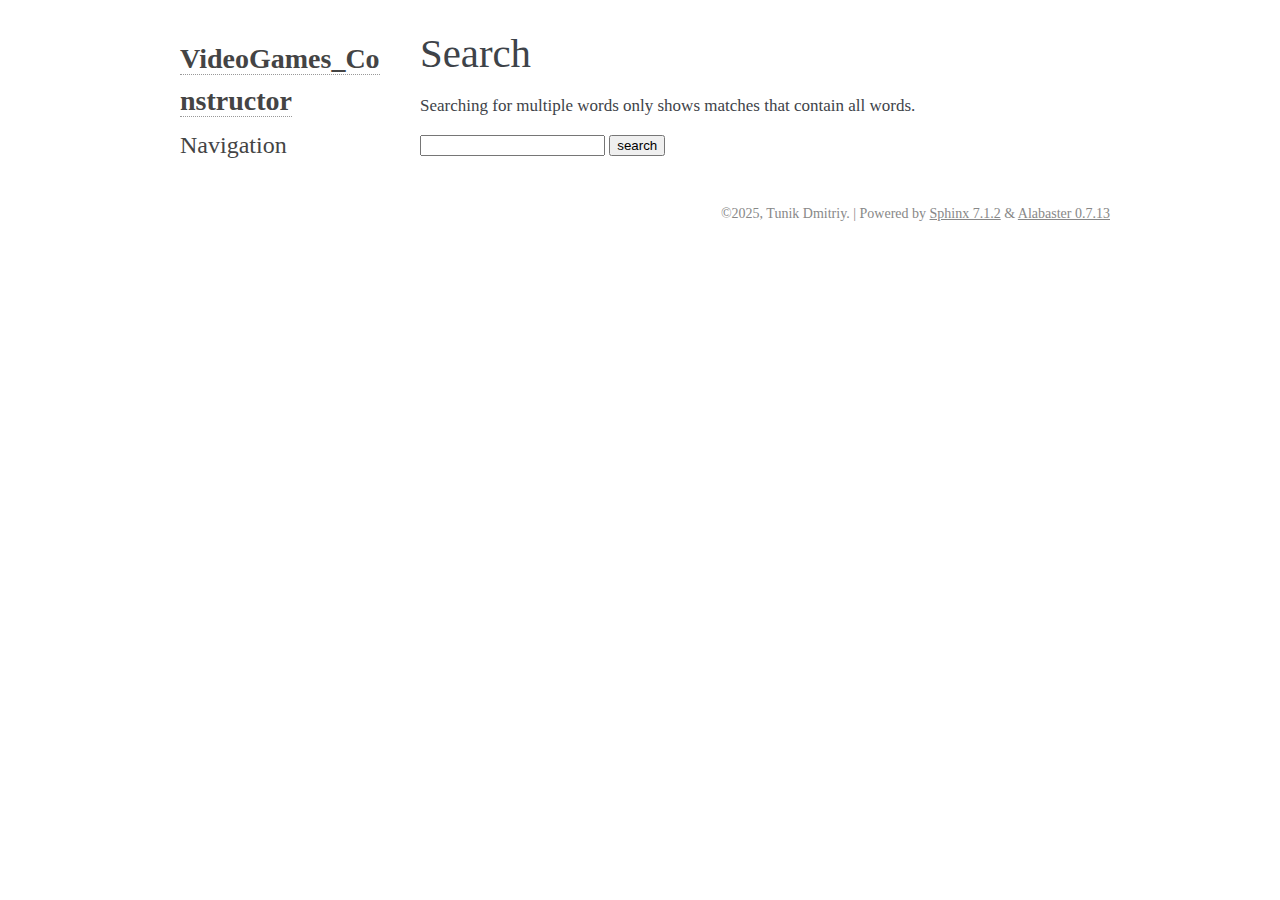
<file: html/search.html>
<!DOCTYPE html>

<html lang="en">
  <head>
    <meta charset="utf-8" />
    <meta name="viewport" content="width=device-width, initial-scale=1.0" />
    <title>Search &#8212; VideoGames_Constructor 0.0.0,0,1 documentation</title>
    <link rel="stylesheet" type="text/css" href="_static/pygments.css?v=b3523f8e" />
    <link rel="stylesheet" type="text/css" href="_static/alabaster.css?v=039e1c02" />
    
    <script data-url_root="./" id="documentation_options" src="_static/documentation_options.js?v=e9cdb396"></script>
    <script src="_static/doctools.js?v=888ff710"></script>
    <script src="_static/sphinx_highlight.js?v=4825356b"></script>
    <script src="_static/searchtools.js"></script>
    <script src="_static/language_data.js"></script>
    <link rel="index" title="Index" href="genindex.html" />
    <link rel="search" title="Search" href="#" />
  <script src="searchindex.js" defer></script>
  
   
  <link rel="stylesheet" href="_static/custom.css" type="text/css" />
  
  
  <meta name="viewport" content="width=device-width, initial-scale=0.9, maximum-scale=0.9" />


  </head><body>
  

    <div class="document">
      <div class="documentwrapper">
        <div class="bodywrapper">
          

          <div class="body" role="main">
            
  <h1 id="search-documentation">Search</h1>
  
  <noscript>
  <div class="admonition warning">
  <p>
    Please activate JavaScript to enable the search
    functionality.
  </p>
  </div>
  </noscript>
  
  
  <p>
    Searching for multiple words only shows matches that contain
    all words.
  </p>
  
  
  <form action="" method="get">
    <input type="text" name="q" aria-labelledby="search-documentation" value="" autocomplete="off" autocorrect="off" autocapitalize="off" spellcheck="false"/>
    <input type="submit" value="search" />
    <span id="search-progress" style="padding-left: 10px"></span>
  </form>
  
  
  
  <div id="search-results">
  
  </div>
  

          </div>
          
        </div>
      </div>
      <div class="sphinxsidebar" role="navigation" aria-label="main navigation">
        <div class="sphinxsidebarwrapper">
<h1 class="logo"><a href="index.html">VideoGames_Constructor</a></h1>








<h3>Navigation</h3>

<div class="relations">
<h3>Related Topics</h3>
<ul>
  <li><a href="index.html">Documentation overview</a><ul>
  </ul></li>
</ul>
</div>








        </div>
      </div>
      <div class="clearer"></div>
    </div>
    <div class="footer">
      &copy;2025, Tunik Dmitriy.
      
      |
      Powered by <a href="http://sphinx-doc.org/">Sphinx 7.1.2</a>
      &amp; <a href="https://github.com/bitprophet/alabaster">Alabaster 0.7.13</a>
      
    </div>

    

    
  </body>
</html>
</file>
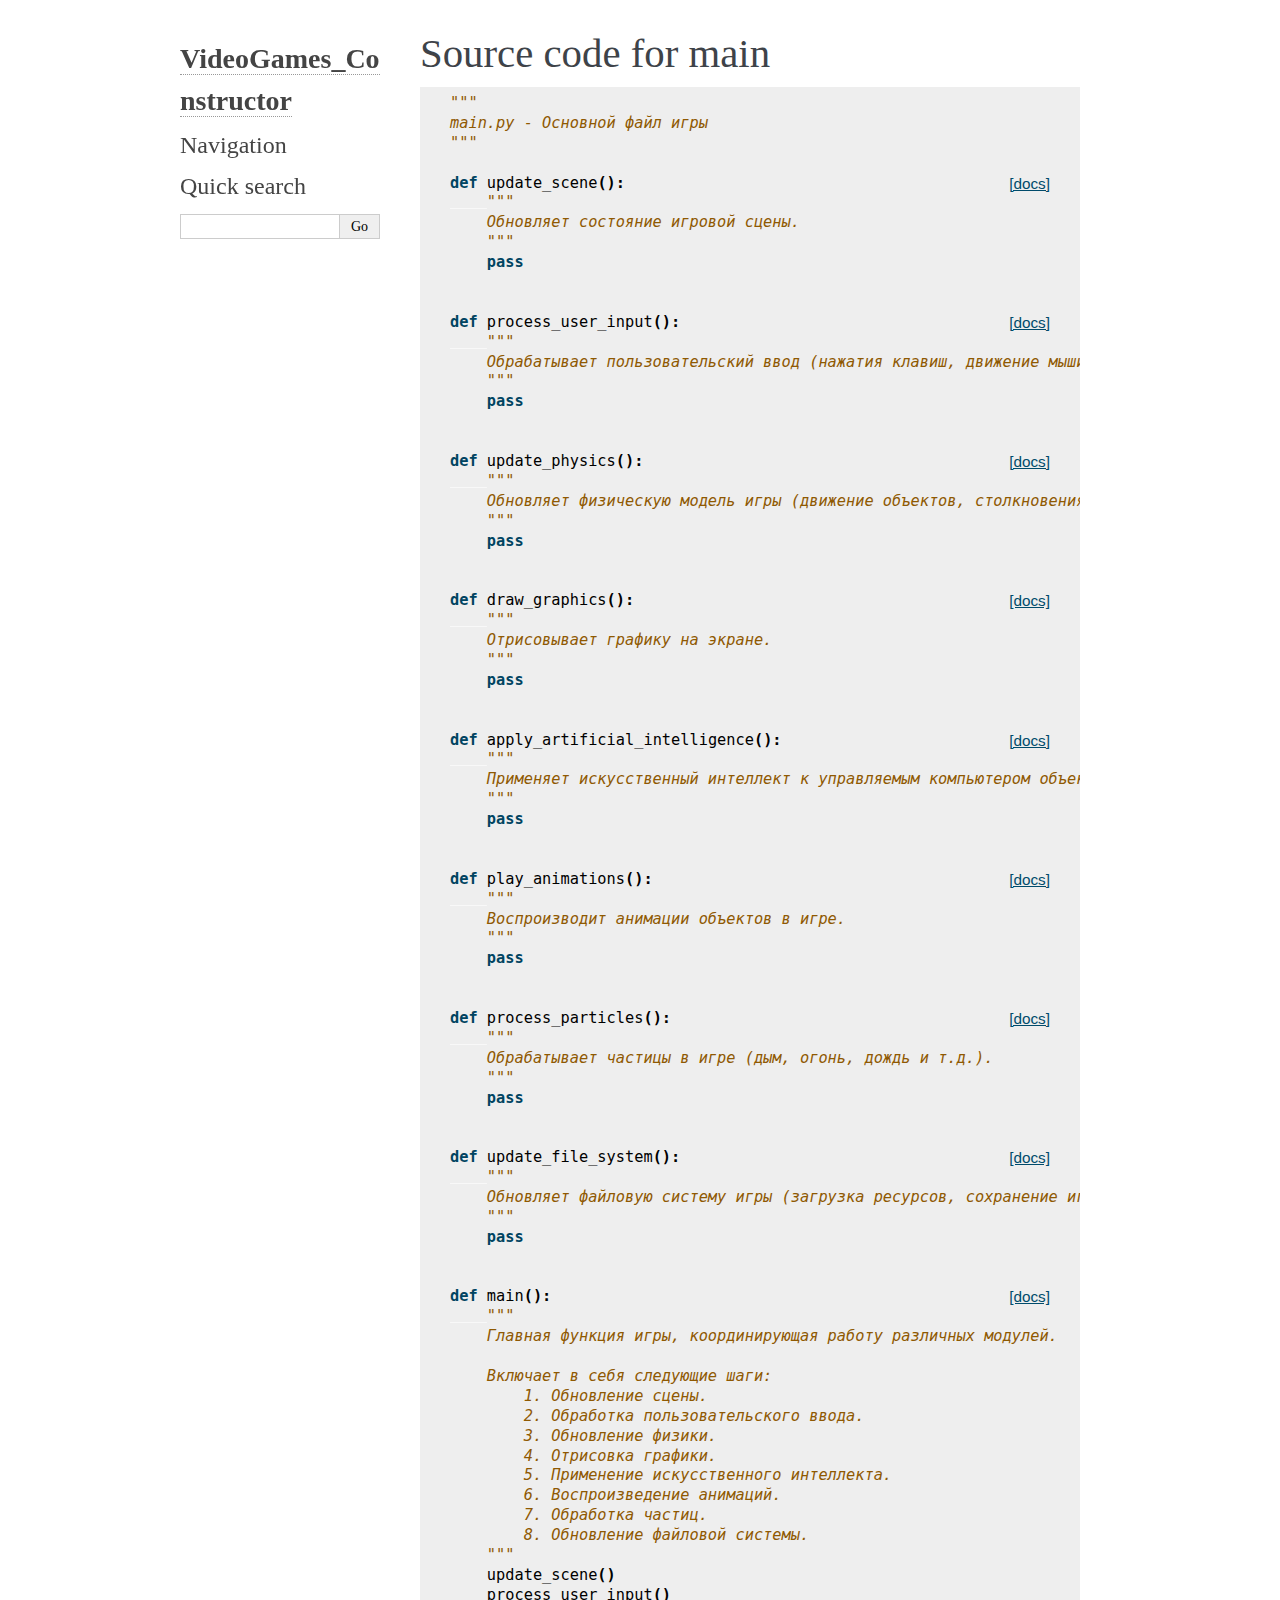
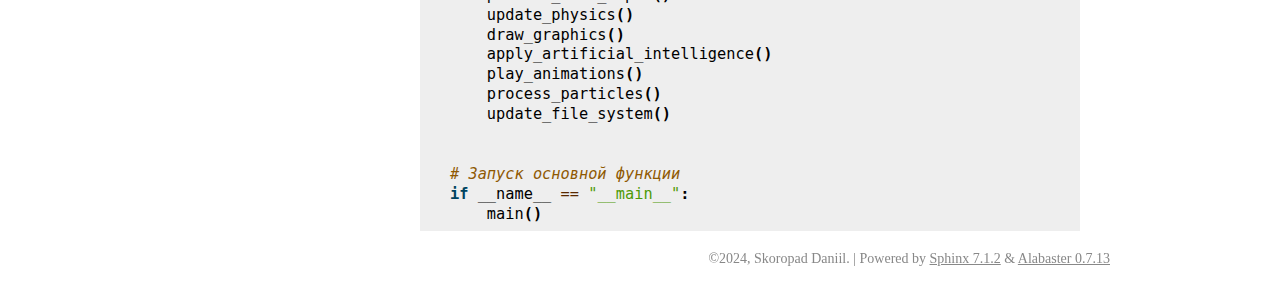
<file: html/_modules/main.html>
<!DOCTYPE html>

<html lang="en">
  <head>
    <meta charset="utf-8" />
    <meta name="viewport" content="width=device-width, initial-scale=1.0" />
    <title>main &#8212; VideoGames_Constructor 0.0.0,0,1 documentation</title>
    <link rel="stylesheet" type="text/css" href="../_static/pygments.css?v=b3523f8e" />
    <link rel="stylesheet" type="text/css" href="../_static/alabaster.css?v=039e1c02" />
    <script data-url_root="../" id="documentation_options" src="../_static/documentation_options.js?v=e9cdb396"></script>
    <script src="../_static/doctools.js?v=888ff710"></script>
    <script src="../_static/sphinx_highlight.js?v=4825356b"></script>
    <link rel="index" title="Index" href="../genindex.html" />
    <link rel="search" title="Search" href="../search.html" />
   
  <link rel="stylesheet" href="../_static/custom.css" type="text/css" />
  
  
  <meta name="viewport" content="width=device-width, initial-scale=0.9, maximum-scale=0.9" />

  </head><body>
  

    <div class="document">
      <div class="documentwrapper">
        <div class="bodywrapper">
          

          <div class="body" role="main">
            
  <h1>Source code for main</h1><div class="highlight"><pre>
<span></span><span class="sd">&quot;&quot;&quot;</span>
<span class="sd">main.py - Основной файл игры</span>
<span class="sd">&quot;&quot;&quot;</span>

<div class="viewcode-block" id="update_scene"><a class="viewcode-back" href="../main.html#main.update_scene">[docs]</a><span class="k">def</span> <span class="nf">update_scene</span><span class="p">():</span>
<span class="w">    </span><span class="sd">&quot;&quot;&quot;</span>
<span class="sd">    Обновляет состояние игровой сцены.</span>
<span class="sd">    &quot;&quot;&quot;</span>
    <span class="k">pass</span></div>

<div class="viewcode-block" id="process_user_input"><a class="viewcode-back" href="../main.html#main.process_user_input">[docs]</a><span class="k">def</span> <span class="nf">process_user_input</span><span class="p">():</span>
<span class="w">    </span><span class="sd">&quot;&quot;&quot;</span>
<span class="sd">    Обрабатывает пользовательский ввод (нажатия клавиш, движение мыши и т.д.).</span>
<span class="sd">    &quot;&quot;&quot;</span>
    <span class="k">pass</span></div>

<div class="viewcode-block" id="update_physics"><a class="viewcode-back" href="../main.html#main.update_physics">[docs]</a><span class="k">def</span> <span class="nf">update_physics</span><span class="p">():</span>
<span class="w">    </span><span class="sd">&quot;&quot;&quot;</span>
<span class="sd">    Обновляет физическую модель игры (движение объектов, столкновения и т.д.).</span>
<span class="sd">    &quot;&quot;&quot;</span>
    <span class="k">pass</span></div>

<div class="viewcode-block" id="draw_graphics"><a class="viewcode-back" href="../main.html#main.draw_graphics">[docs]</a><span class="k">def</span> <span class="nf">draw_graphics</span><span class="p">():</span>
<span class="w">    </span><span class="sd">&quot;&quot;&quot;</span>
<span class="sd">    Отрисовывает графику на экране.</span>
<span class="sd">    &quot;&quot;&quot;</span>
    <span class="k">pass</span></div>

<div class="viewcode-block" id="apply_artificial_intelligence"><a class="viewcode-back" href="../main.html#main.apply_artificial_intelligence">[docs]</a><span class="k">def</span> <span class="nf">apply_artificial_intelligence</span><span class="p">():</span>
<span class="w">    </span><span class="sd">&quot;&quot;&quot;</span>
<span class="sd">    Применяет искусственный интеллект к управляемым компьютером объектам в игре.</span>
<span class="sd">    &quot;&quot;&quot;</span>
    <span class="k">pass</span></div>

<div class="viewcode-block" id="play_animations"><a class="viewcode-back" href="../main.html#main.play_animations">[docs]</a><span class="k">def</span> <span class="nf">play_animations</span><span class="p">():</span>
<span class="w">    </span><span class="sd">&quot;&quot;&quot;</span>
<span class="sd">    Воспроизводит анимации объектов в игре.</span>
<span class="sd">    &quot;&quot;&quot;</span>
    <span class="k">pass</span></div>

<div class="viewcode-block" id="process_particles"><a class="viewcode-back" href="../main.html#main.process_particles">[docs]</a><span class="k">def</span> <span class="nf">process_particles</span><span class="p">():</span>
<span class="w">    </span><span class="sd">&quot;&quot;&quot;</span>
<span class="sd">    Обрабатывает частицы в игре (дым, огонь, дождь и т.д.).</span>
<span class="sd">    &quot;&quot;&quot;</span>
    <span class="k">pass</span></div>

<div class="viewcode-block" id="update_file_system"><a class="viewcode-back" href="../main.html#main.update_file_system">[docs]</a><span class="k">def</span> <span class="nf">update_file_system</span><span class="p">():</span>
<span class="w">    </span><span class="sd">&quot;&quot;&quot;</span>
<span class="sd">    Обновляет файловую систему игры (загрузка ресурсов, сохранение игрового прогресса и т.д.).</span>
<span class="sd">    &quot;&quot;&quot;</span>
    <span class="k">pass</span></div>

<div class="viewcode-block" id="main"><a class="viewcode-back" href="../main.html#main.main">[docs]</a><span class="k">def</span> <span class="nf">main</span><span class="p">():</span>
<span class="w">    </span><span class="sd">&quot;&quot;&quot;</span>
<span class="sd">    Главная функция игры, координирующая работу различных модулей.</span>

<span class="sd">    Включает в себя следующие шаги:</span>
<span class="sd">        1. Обновление сцены.</span>
<span class="sd">        2. Обработка пользовательского ввода.</span>
<span class="sd">        3. Обновление физики.</span>
<span class="sd">        4. Отрисовка графики.</span>
<span class="sd">        5. Применение искусственного интеллекта.</span>
<span class="sd">        6. Воспроизведение анимаций.</span>
<span class="sd">        7. Обработка частиц.</span>
<span class="sd">        8. Обновление файловой системы.</span>
<span class="sd">    &quot;&quot;&quot;</span>
    <span class="n">update_scene</span><span class="p">()</span>
    <span class="n">process_user_input</span><span class="p">()</span>
    <span class="n">update_physics</span><span class="p">()</span>
    <span class="n">draw_graphics</span><span class="p">()</span>
    <span class="n">apply_artificial_intelligence</span><span class="p">()</span>
    <span class="n">play_animations</span><span class="p">()</span>
    <span class="n">process_particles</span><span class="p">()</span>
    <span class="n">update_file_system</span><span class="p">()</span></div>

<span class="c1"># Запуск основной функции</span>
<span class="k">if</span> <span class="vm">__name__</span> <span class="o">==</span> <span class="s2">&quot;__main__&quot;</span><span class="p">:</span>
    <span class="n">main</span><span class="p">()</span>
</pre></div>

          </div>
          
        </div>
      </div>
      <div class="sphinxsidebar" role="navigation" aria-label="main navigation">
        <div class="sphinxsidebarwrapper">
<h1 class="logo"><a href="../index.html">VideoGames_Constructor</a></h1>








<h3>Navigation</h3>

<div class="relations">
<h3>Related Topics</h3>
<ul>
  <li><a href="../index.html">Documentation overview</a><ul>
  <li><a href="index.html">Module code</a><ul>
  </ul></li>
  </ul></li>
</ul>
</div>
<div id="searchbox" style="display: none" role="search">
  <h3 id="searchlabel">Quick search</h3>
    <div class="searchformwrapper">
    <form class="search" action="../search.html" method="get">
      <input type="text" name="q" aria-labelledby="searchlabel" autocomplete="off" autocorrect="off" autocapitalize="off" spellcheck="false"/>
      <input type="submit" value="Go" />
    </form>
    </div>
</div>
<script>document.getElementById('searchbox').style.display = "block"</script>








        </div>
      </div>
      <div class="clearer"></div>
    </div>
    <div class="footer">
      &copy;2024, Skoropad Daniil.
      
      |
      Powered by <a href="http://sphinx-doc.org/">Sphinx 7.1.2</a>
      &amp; <a href="https://github.com/bitprophet/alabaster">Alabaster 0.7.13</a>
      
    </div>

    

    
  </body>
</html>
</file>
<file: html/_static/pygments.css>
pre { line-height: 125%; }
td.linenos .normal { color: inherit; background-color: transparent; padding-left: 5px; padding-right: 5px; }
span.linenos { color: inherit; background-color: transparent; padding-left: 5px; padding-right: 5px; }
td.linenos .special { color: #000000; background-color: #ffffc0; padding-left: 5px; padding-right: 5px; }
span.linenos.special { color: #000000; background-color: #ffffc0; padding-left: 5px; padding-right: 5px; }
.highlight .hll { background-color: #ffffcc }
.highlight { background: #f8f8f8; }
.highlight .c { color: #8f5902; font-style: italic } /* Comment */
.highlight .err { color: #a40000; border: 1px solid #ef2929 } /* Error */
.highlight .g { color: #000000 } /* Generic */
.highlight .k { color: #004461; font-weight: bold } /* Keyword */
.highlight .l { color: #000000 } /* Literal */
.highlight .n { color: #000000 } /* Name */
.highlight .o { color: #582800 } /* Operator */
.highlight .x { color: #000000 } /* Other */
.highlight .p { color: #000000; font-weight: bold } /* Punctuation */
.highlight .ch { color: #8f5902; font-style: italic } /* Comment.Hashbang */
.highlight .cm { color: #8f5902; font-style: italic } /* Comment.Multiline */
.highlight .cp { color: #8f5902 } /* Comment.Preproc */
.highlight .cpf { color: #8f5902; font-style: italic } /* Comment.PreprocFile */
.highlight .c1 { color: #8f5902; font-style: italic } /* Comment.Single */
.highlight .cs { color: #8f5902; font-style: italic } /* Comment.Special */
.highlight .gd { color: #a40000 } /* Generic.Deleted */
.highlight .ge { color: #000000; font-style: italic } /* Generic.Emph */
.highlight .gr { color: #ef2929 } /* Generic.Error */
.highlight .gh { color: #000080; font-weight: bold } /* Generic.Heading */
.highlight .gi { color: #00A000 } /* Generic.Inserted */
.highlight .go { color: #888888 } /* Generic.Output */
.highlight .gp { color: #745334 } /* Generic.Prompt */
.highlight .gs { color: #000000; font-weight: bold } /* Generic.Strong */
.highlight .gu { color: #800080; font-weight: bold } /* Generic.Subheading */
.highlight .gt { color: #a40000; font-weight: bold } /* Generic.Traceback */
.highlight .kc { color: #004461; font-weight: bold } /* Keyword.Constant */
.highlight .kd { color: #004461; font-weight: bold } /* Keyword.Declaration */
.highlight .kn { color: #004461; font-weight: bold } /* Keyword.Namespace */
.highlight .kp { color: #004461; font-weight: bold } /* Keyword.Pseudo */
.highlight .kr { color: #004461; font-weight: bold } /* Keyword.Reserved */
.highlight .kt { color: #004461; font-weight: bold } /* Keyword.Type */
.highlight .ld { color: #000000 } /* Literal.Date */
.highlight .m { color: #990000 } /* Literal.Number */
.highlight .s { color: #4e9a06 } /* Literal.String */
.highlight .na { color: #c4a000 } /* Name.Attribute */
.highlight .nb { color: #004461 } /* Name.Builtin */
.highlight .nc { color: #000000 } /* Name.Class */
.highlight .no { color: #000000 } /* Name.Constant */
.highlight .nd { color: #888888 } /* Name.Decorator */
.highlight .ni { color: #ce5c00 } /* Name.Entity */
.highlight .ne { color: #cc0000; font-weight: bold } /* Name.Exception */
.highlight .nf { color: #000000 } /* Name.Function */
.highlight .nl { color: #f57900 } /* Name.Label */
.highlight .nn { color: #000000 } /* Name.Namespace */
.highlight .nx { color: #000000 } /* Name.Other */
.highlight .py { color: #000000 } /* Name.Property */
.highlight .nt { color: #004461; font-weight: bold } /* Name.Tag */
.highlight .nv { color: #000000 } /* Name.Variable */
.highlight .ow { color: #004461; font-weight: bold } /* Operator.Word */
.highlight .pm { color: #000000; font-weight: bold } /* Punctuation.Marker */
.highlight .w { color: #f8f8f8; text-decoration: underline } /* Text.Whitespace */
.highlight .mb { color: #990000 } /* Literal.Number.Bin */
.highlight .mf { color: #990000 } /* Literal.Number.Float */
.highlight .mh { color: #990000 } /* Literal.Number.Hex */
.highlight .mi { color: #990000 } /* Literal.Number.Integer */
.highlight .mo { color: #990000 } /* Literal.Number.Oct */
.highlight .sa { color: #4e9a06 } /* Literal.String.Affix */
.highlight .sb { color: #4e9a06 } /* Literal.String.Backtick */
.highlight .sc { color: #4e9a06 } /* Literal.String.Char */
.highlight .dl { color: #4e9a06 } /* Literal.String.Delimiter */
.highlight .sd { color: #8f5902; font-style: italic } /* Literal.String.Doc */
.highlight .s2 { color: #4e9a06 } /* Literal.String.Double */
.highlight .se { color: #4e9a06 } /* Literal.String.Escape */
.highlight .sh { color: #4e9a06 } /* Literal.String.Heredoc */
.highlight .si { color: #4e9a06 } /* Literal.String.Interpol */
.highlight .sx { color: #4e9a06 } /* Literal.String.Other */
.highlight .sr { color: #4e9a06 } /* Literal.String.Regex */
.highlight .s1 { color: #4e9a06 } /* Literal.String.Single */
.highlight .ss { color: #4e9a06 } /* Literal.String.Symbol */
.highlight .bp { color: #3465a4 } /* Name.Builtin.Pseudo */
.highlight .fm { color: #000000 } /* Name.Function.Magic */
.highlight .vc { color: #000000 } /* Name.Variable.Class */
.highlight .vg { color: #000000 } /* Name.Variable.Global */
.highlight .vi { color: #000000 } /* Name.Variable.Instance */
.highlight .vm { color: #000000 } /* Name.Variable.Magic */
.highlight .il { color: #990000 } /* Literal.Number.Integer.Long */
</file>
<file: html/_static/alabaster.css>
@import url("basic.css");

/* -- page layout ----------------------------------------------------------- */

body {
    font-family: Georgia, serif;
    font-size: 17px;
    background-color: #fff;
    color: #000;
    margin: 0;
    padding: 0;
}


div.document {
    width: 940px;
    margin: 30px auto 0 auto;
}

div.documentwrapper {
    float: left;
    width: 100%;
}

div.bodywrapper {
    margin: 0 0 0 220px;
}

div.sphinxsidebar {
    width: 220px;
    font-size: 14px;
    line-height: 1.5;
}

hr {
    border: 1px solid #B1B4B6;
}

div.body {
    background-color: #fff;
    color: #3E4349;
    padding: 0 30px 0 30px;
}

div.body > .section {
    text-align: left;
}

div.footer {
    width: 940px;
    margin: 20px auto 30px auto;
    font-size: 14px;
    color: #888;
    text-align: right;
}

div.footer a {
    color: #888;
}

p.caption {
    font-family: inherit;
    font-size: inherit;
}


div.relations {
    display: none;
}


div.sphinxsidebar a {
    color: #444;
    text-decoration: none;
    border-bottom: 1px dotted #999;
}

div.sphinxsidebar a:hover {
    border-bottom: 1px solid #999;
}

div.sphinxsidebarwrapper {
    padding: 18px 10px;
}

div.sphinxsidebarwrapper p.logo {
    padding: 0;
    margin: -10px 0 0 0px;
    text-align: center;
}

div.sphinxsidebarwrapper h1.logo {
    margin-top: -10px;
    text-align: center;
    margin-bottom: 5px;
    text-align: left;
}

div.sphinxsidebarwrapper h1.logo-name {
    margin-top: 0px;
}

div.sphinxsidebarwrapper p.blurb {
    margin-top: 0;
    font-style: normal;
}

div.sphinxsidebar h3,
div.sphinxsidebar h4 {
    font-family: Georgia, serif;
    color: #444;
    font-size: 24px;
    font-weight: normal;
    margin: 0 0 5px 0;
    padding: 0;
}

div.sphinxsidebar h4 {
    font-size: 20px;
}

div.sphinxsidebar h3 a {
    color: #444;
}

div.sphinxsidebar p.logo a,
div.sphinxsidebar h3 a,
div.sphinxsidebar p.logo a:hover,
div.sphinxsidebar h3 a:hover {
    border: none;
}

div.sphinxsidebar p {
    color: #555;
    margin: 10px 0;
}

div.sphinxsidebar ul {
    margin: 10px 0;
    padding: 0;
    color: #000;
}

div.sphinxsidebar ul li.toctree-l1 > a {
    font-size: 120%;
}

div.sphinxsidebar ul li.toctree-l2 > a {
    font-size: 110%;
}

div.sphinxsidebar input {
    border: 1px solid #CCC;
    font-family: Georgia, serif;
    font-size: 1em;
}

div.sphinxsidebar hr {
    border: none;
    height: 1px;
    color: #AAA;
    background: #AAA;

    text-align: left;
    margin-left: 0;
    width: 50%;
}

div.sphinxsidebar .badge {
    border-bottom: none;
}

div.sphinxsidebar .badge:hover {
    border-bottom: none;
}

/* To address an issue with donation coming after search */
div.sphinxsidebar h3.donation {
    margin-top: 10px;
}

/* -- body styles ----------------------------------------------------------- */

a {
    color: #004B6B;
    text-decoration: underline;
}

a:hover {
    color: #6D4100;
    text-decoration: underline;
}

div.body h1,
div.body h2,
div.body h3,
div.body h4,
div.body h5,
div.body h6 {
    font-family: Georgia, serif;
    font-weight: normal;
    margin: 30px 0px 10px 0px;
    padding: 0;
}

div.body h1 { margin-top: 0; padding-top: 0; font-size: 240%; }
div.body h2 { font-size: 180%; }
div.body h3 { font-size: 150%; }
div.body h4 { font-size: 130%; }
div.body h5 { font-size: 100%; }
div.body h6 { font-size: 100%; }

a.headerlink {
    color: #DDD;
    padding: 0 4px;
    text-decoration: none;
}

a.headerlink:hover {
    color: #444;
    background: #EAEAEA;
}

div.body p, div.body dd, div.body li {
    line-height: 1.4em;
}

div.admonition {
    margin: 20px 0px;
    padding: 10px 30px;
    background-color: #EEE;
    border: 1px solid #CCC;
}

div.admonition tt.xref, div.admonition code.xref, div.admonition a tt {
    background-color: #FBFBFB;
    border-bottom: 1px solid #fafafa;
}

div.admonition p.admonition-title {
    font-family: Georgia, serif;
    font-weight: normal;
    font-size: 24px;
    margin: 0 0 10px 0;
    padding: 0;
    line-height: 1;
}

div.admonition p.last {
    margin-bottom: 0;
}

div.highlight {
    background-color: #fff;
}

dt:target, .highlight {
    background: #FAF3E8;
}

div.warning {
    background-color: #FCC;
    border: 1px solid #FAA;
}

div.danger {
    background-color: #FCC;
    border: 1px solid #FAA;
    -moz-box-shadow: 2px 2px 4px #D52C2C;
    -webkit-box-shadow: 2px 2px 4px #D52C2C;
    box-shadow: 2px 2px 4px #D52C2C;
}

div.error {
    background-color: #FCC;
    border: 1px solid #FAA;
    -moz-box-shadow: 2px 2px 4px #D52C2C;
    -webkit-box-shadow: 2px 2px 4px #D52C2C;
    box-shadow: 2px 2px 4px #D52C2C;
}

div.caution {
    background-color: #FCC;
    border: 1px solid #FAA;
}

div.attention {
    background-color: #FCC;
    border: 1px solid #FAA;
}

div.important {
    background-color: #EEE;
    border: 1px solid #CCC;
}

div.note {
    background-color: #EEE;
    border: 1px solid #CCC;
}

div.tip {
    background-color: #EEE;
    border: 1px solid #CCC;
}

div.hint {
    background-color: #EEE;
    border: 1px solid #CCC;
}

div.seealso {
    background-color: #EEE;
    border: 1px solid #CCC;
}

div.topic {
    background-color: #EEE;
}

p.admonition-title {
    display: inline;
}

p.admonition-title:after {
    content: ":";
}

pre, tt, code {
    font-family: 'Consolas', 'Menlo', 'DejaVu Sans Mono', 'Bitstream Vera Sans Mono', monospace;
    font-size: 0.9em;
}

.hll {
    background-color: #FFC;
    margin: 0 -12px;
    padding: 0 12px;
    display: block;
}

img.screenshot {
}

tt.descname, tt.descclassname, code.descname, code.descclassname {
    font-size: 0.95em;
}

tt.descname, code.descname {
    padding-right: 0.08em;
}

img.screenshot {
    -moz-box-shadow: 2px 2px 4px #EEE;
    -webkit-box-shadow: 2px 2px 4px #EEE;
    box-shadow: 2px 2px 4px #EEE;
}

table.docutils {
    border: 1px solid #888;
    -moz-box-shadow: 2px 2px 4px #EEE;
    -webkit-box-shadow: 2px 2px 4px #EEE;
    box-shadow: 2px 2px 4px #EEE;
}

table.docutils td, table.docutils th {
    border: 1px solid #888;
    padding: 0.25em 0.7em;
}

table.field-list, table.footnote {
    border: none;
    -moz-box-shadow: none;
    -webkit-box-shadow: none;
    box-shadow: none;
}

table.footnote {
    margin: 15px 0;
    width: 100%;
    border: 1px solid #EEE;
    background: #FDFDFD;
    font-size: 0.9em;
}

table.footnote + table.footnote {
    margin-top: -15px;
    border-top: none;
}

table.field-list th {
    padding: 0 0.8em 0 0;
}

table.field-list td {
    padding: 0;
}

table.field-list p {
    margin-bottom: 0.8em;
}

/* Cloned from
 * https://github.com/sphinx-doc/sphinx/commit/ef60dbfce09286b20b7385333d63a60321784e68
 */
.field-name {
    -moz-hyphens: manual;
    -ms-hyphens: manual;
    -webkit-hyphens: manual;
    hyphens: manual;
}

table.footnote td.label {
    width: .1px;
    padding: 0.3em 0 0.3em 0.5em;
}

table.footnote td {
    padding: 0.3em 0.5em;
}

dl {
    margin-left: 0;
    margin-right: 0;
    margin-top: 0;
    padding: 0;
}

dl dd {
    margin-left: 30px;
}

blockquote {
    margin: 0 0 0 30px;
    padding: 0;
}

ul, ol {
    /* Matches the 30px from the narrow-screen "li > ul" selector below */
    margin: 10px 0 10px 30px;
    padding: 0;
}

pre {
    background: #EEE;
    padding: 7px 30px;
    margin: 15px 0px;
    line-height: 1.3em;
}

div.viewcode-block:target {
    background: #ffd;
}

dl pre, blockquote pre, li pre {
    margin-left: 0;
    padding-left: 30px;
}

tt, code {
    background-color: #ecf0f3;
    color: #222;
    /* padding: 1px 2px; */
}

tt.xref, code.xref, a tt {
    background-color: #FBFBFB;
    border-bottom: 1px solid #fff;
}

a.reference {
    text-decoration: none;
    border-bottom: 1px dotted #004B6B;
}

/* Don't put an underline on images */
a.image-reference, a.image-reference:hover {
    border-bottom: none;
}

a.reference:hover {
    border-bottom: 1px solid #6D4100;
}

a.footnote-reference {
    text-decoration: none;
    font-size: 0.7em;
    vertical-align: top;
    border-bottom: 1px dotted #004B6B;
}

a.footnote-reference:hover {
    border-bottom: 1px solid #6D4100;
}

a:hover tt, a:hover code {
    background: #EEE;
}


@media screen and (max-width: 870px) {

    div.sphinxsidebar {
    	display: none;
    }

    div.document {
       width: 100%;

    }

    div.documentwrapper {
    	margin-left: 0;
    	margin-top: 0;
    	margin-right: 0;
    	margin-bottom: 0;
    }

    div.bodywrapper {
    	margin-top: 0;
    	margin-right: 0;
    	margin-bottom: 0;
    	margin-left: 0;
    }

    ul {
    	margin-left: 0;
    }

	li > ul {
        /* Matches the 30px from the "ul, ol" selector above */
		margin-left: 30px;
	}

    .document {
    	width: auto;
    }

    .footer {
    	width: auto;
    }

    .bodywrapper {
    	margin: 0;
    }

    .footer {
    	width: auto;
    }

    .github {
        display: none;
    }



}



@media screen and (max-width: 875px) {

    body {
        margin: 0;
        padding: 20px 30px;
    }

    div.documentwrapper {
        float: none;
        background: #fff;
    }

    div.sphinxsidebar {
        display: block;
        float: none;
        width: 102.5%;
        margin: 50px -30px -20px -30px;
        padding: 10px 20px;
        background: #333;
        color: #FFF;
    }

    div.sphinxsidebar h3, div.sphinxsidebar h4, div.sphinxsidebar p,
    div.sphinxsidebar h3 a {
        color: #fff;
    }

    div.sphinxsidebar a {
        color: #AAA;
    }

    div.sphinxsidebar p.logo {
        display: none;
    }

    div.document {
        width: 100%;
        margin: 0;
    }

    div.footer {
        display: none;
    }

    div.bodywrapper {
        margin: 0;
    }

    div.body {
        min-height: 0;
        padding: 0;
    }

    .rtd_doc_footer {
        display: none;
    }

    .document {
        width: auto;
    }

    .footer {
        width: auto;
    }

    .footer {
        width: auto;
    }

    .github {
        display: none;
    }
}


/* misc. */

.revsys-inline {
    display: none!important;
}

/* Make nested-list/multi-paragraph items look better in Releases changelog
 * pages. Without this, docutils' magical list fuckery causes inconsistent
 * formatting between different release sub-lists.
 */
div#changelog > div.section > ul > li > p:only-child {
    margin-bottom: 0;
}

/* Hide fugly table cell borders in ..bibliography:: directive output */
table.docutils.citation, table.docutils.citation td, table.docutils.citation th {
  border: none;
  /* Below needed in some edge cases; if not applied, bottom shadows appear */
  -moz-box-shadow: none;
  -webkit-box-shadow: none;
  box-shadow: none;
}


/* relbar */

.related {
    line-height: 30px;
    width: 100%;
    font-size: 0.9rem;
}

.related.top {
    border-bottom: 1px solid #EEE;
    margin-bottom: 20px;
}

.related.bottom {
    border-top: 1px solid #EEE;
}

.related ul {
    padding: 0;
    margin: 0;
    list-style: none;
}

.related li {
    display: inline;
}

nav#rellinks {
    float: right;
}

nav#rellinks li+li:before {
    content: "|";
}

nav#breadcrumbs li+li:before {
    content: "\00BB";
}

/* Hide certain items when printing */
@media print {
    div.related {
        display: none;
    }
}
</file>
<file: html/_static/custom.css>
/* This file intentionally left blank. */
</file>
